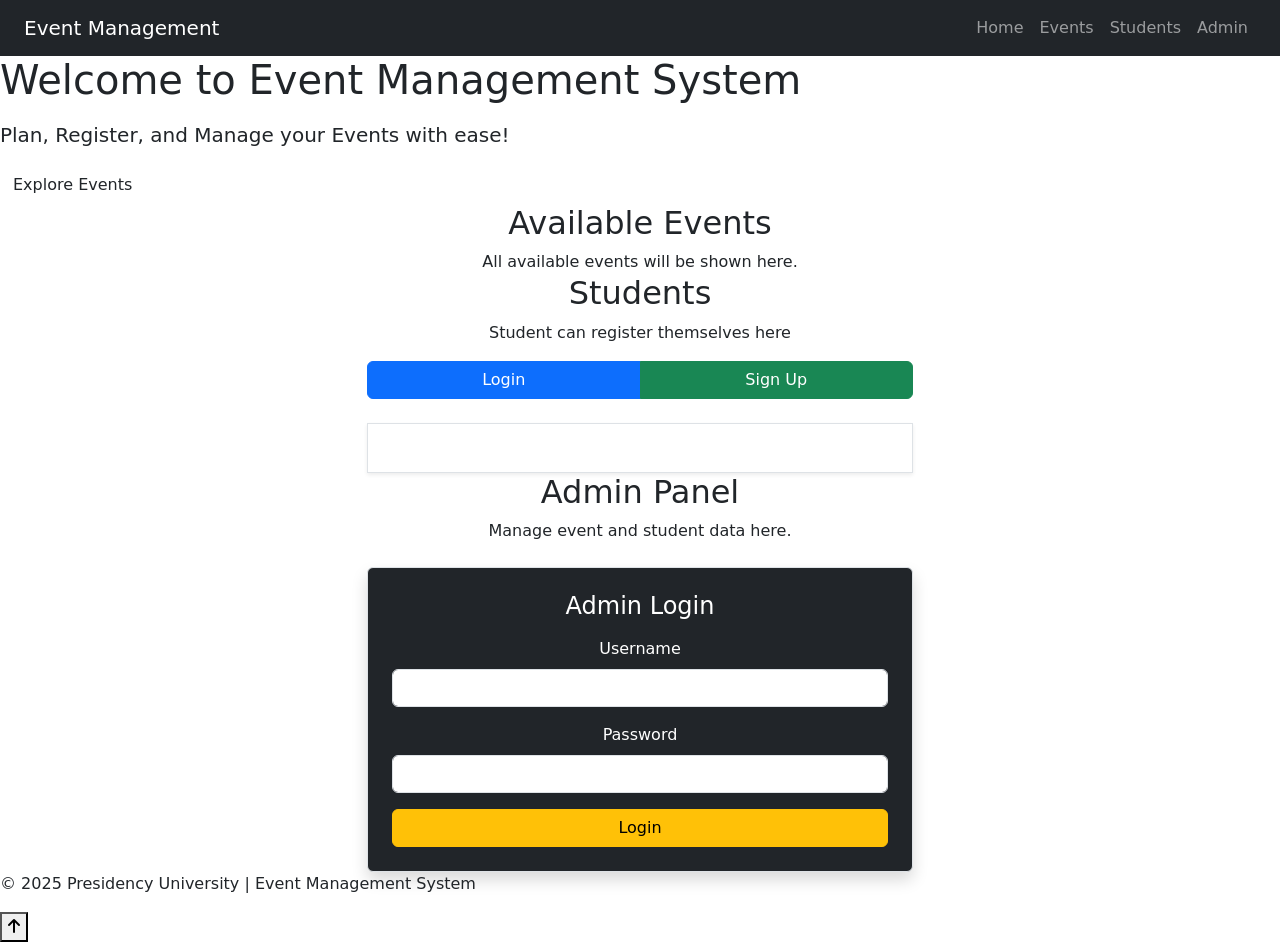
<file: src/main/resources/templates/index.html>
<!DOCTYPE html>
<html lang="en">
	
<head>
  <meta charset="UTF-8"/>
  <meta name="viewport" content="width=device-width, initial-scale=1.0"/>
  <title>Event Management - Presidency University</title>
  <link rel="stylesheet" href="https://cdn.jsdelivr.net/npm/bootstrap@5.3.0/dist/css/bootstrap.min.css"/>
  <link rel="stylesheet" href="https://cdnjs.cloudflare.com/ajax/libs/font-awesome/6.0.0/css/all.min.css"/>
  <link rel="stylesheet" th:href="@{/css/index.css}">
</head>

<body>

	<!-- Navbar -->
	<nav class="navbar navbar-expand-lg navbar-dark sticky-top bg-dark">
	  <div class="container-fluid px-4">
	    <!-- Brand to left -->
	    <a class="navbar-brand me-auto" href="#">Event Management</a>

	    <!-- Toggler for mobile -->
	    <button class="navbar-toggler" type="button" data-bs-toggle="collapse" data-bs-target="#navbarNav">
	      <span class="navbar-toggler-icon"></span>
	    </button>

	    <!-- Nav items to right -->
	    <div class="collapse navbar-collapse justify-content-end" id="navbarNav">
	      <ul class="navbar-nav">
	        <li class="nav-item"><a class="nav-link" href="#home">Home</a></li>
	        <li class="nav-item"><a class="nav-link" href="#events">Events</a></li>
	        <li class="nav-item"><a class="nav-link" href="#students">Students</a></li>
	        <li class="nav-item"><a class="nav-link" href="#admin">Admin</a></li>
	      </ul>
	    </div>
	  </div>
	</nav>

  <!-- HOME -->
  <section id="home" class="hero">
    <h1>Welcome to Event Management System</h1>
    <p class="lead mt-3">Plan, Register, and Manage your Events with ease!</p>
    <a href="#events" class="btn btn-custom">Explore Events</a>
  </section>

  <!-- EVENTS -->
  <section id="events">
    <div class="container text-center">
      <h2>Available Events</h2>
      <p class="mb-4">All available events will be shown here.</p>
      <div class="row g-4 justify-content-center" id="eventCardsContainer">
        <!-- Dynamic event cards will be loaded here -->
      </div>
    </div>
  </section>

  <!-- STUDENTS -->
    <section id="students">
      <div class="container text-center">
        <h2>Students</h2>
        <p>Student can register themselves here</p>
        
        <!-- Main Container for Login/Signup Options -->
        <div class="row justify-content-center">
          <div class="col-md-8 col-lg-6">
            <!-- Options to choose Login or Signup -->
            <div class="btn-group w-100 mb-4" role="group" aria-label="Login or SignUp">
              <button type="button" class="btn btn-primary w-50" id="loginBtn">Login</button>
              <button type="button" class="btn btn-success w-50" id="signupBtn">Sign Up</button>
            </div>
            
            <!-- Container for Forms -->
            <div id="formContainer" class="border p-4 shadow-sm">
              <!-- Login Form -->
              <div id="loginForm" class="form-section d-none">
                <h3>Login</h3>
                <form id="loginFormElement">
                  <div class="mb-3">
                    <label for="loginRegistrationID" class="form-label">Registration ID</label>
                    <input type="text" class="form-control" id="loginRegistrationID" name="registrationId" required>
                  </div>
                  <div class="mb-3">
                    <label for="loginPassword" class="form-label">Password</label>
                    <input type="password" class="form-control" id="loginPassword" name="password" required>
                  </div>
                  <button type="submit" class="btn btn-primary">Login</button>
                </form>
                <div id="loginMessage" class="message"></div>
              </div>

              <!-- Sign Up Form -->
              <div id="signupForm" class="form-section d-none">
                <h3>Sign Up</h3>
                <form id="signupFormElement">
                  <div class="mb-3">
                    <label for="signupRegistrationID" class="form-label">Registration ID</label>
                    <input type="text" class="form-control" id="signupRegistrationID" name="registrationId" required>
                  </div>
                  <div class="mb-3">
                    <label for="signupEmail" class="form-label">Email</label>
                    <input type="email" class="form-control" id="signupEmail" name="email" required>
                  </div>
                  <div class="mb-3">
                    <label for="signupPassword" class="form-label">Password</label>
                    <input type="password" class="form-control" id="signupPassword" name="password" required>
                  </div>
                  <div class="mb-3">
                    <label for="signupConfirmPassword" class="form-label">Confirm Password</label>
                    <input type="password" class="form-control" id="signupConfirmPassword" name="confirmPassword" required>
                  </div>
                  <button type="submit" class="btn btn-success">Sign Up</button>
                </form>
                <div id="signupMessage" class="message"></div>
              </div>
            </div>
          </div>
        </div>
      </div>
    </section>

  <!-- ADMIN -->
  <section id="admin">
    <div class="container text-center">
      <h2>Admin Panel</h2>
      <p>Manage event and student data here.</p>

	  <!-- Admin Login Form -->
	  <div class="row justify-content-center mt-4">
	    <div class="col-md-6">
	      <div id="adminLoginContainer" class="border p-4 rounded bg-dark text-white shadow">
	        <h4 class="mb-3">Admin Login</h4>
	        <form id="adminLoginForm">
	          <div class="mb-3">
	            <label for="adminUsername" class="form-label">Username</label>
	            <input type="text" class="form-control" id="adminUsername" required />
	          </div>
	          <div class="mb-3">
	            <label for="adminPassword" class="form-label">Password</label>
	            <input type="password" class="form-control" id="adminPassword" required />
	          </div>
	          <button type="submit" class="btn btn-warning w-100">Login</button>
	        </form>
	        <div id="adminLoginError" class="text-danger mt-3 d-none">Invalid credentials. Please try again.</div>
	      </div>
	    </div>
	  </div>
        </div>
      </div>
    </div>
  </section>
  
  <!-- Footer -->
  <footer>
    <p>&copy; 2025 Presidency University | Event Management System</p>
  </footer>

  <!-- Scroll Up Button -->
  <button id="scrollUpBtn" title="Scroll Up">
    <i class="fas fa-arrow-up"></i>
  </button>

  <script src="https://cdn.jsdelivr.net/npm/bootstrap@5.3.0/dist/js/bootstrap.bundle.min.js"></script>
  <script th:src="@{/js/index.js}"></script>
</body>
</html>
</file>
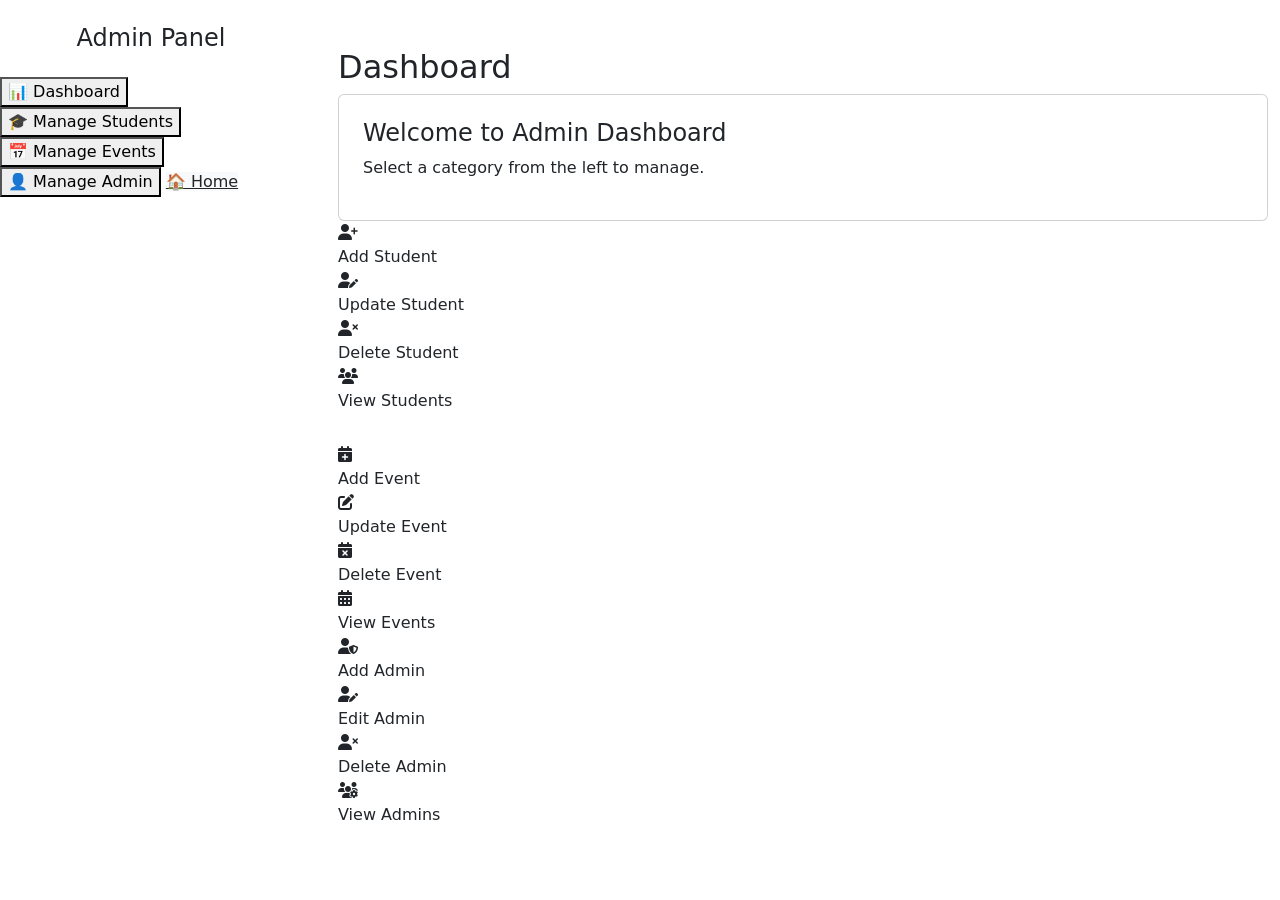
<file: src/main/resources/templates/admin.html>
<!DOCTYPE html>
<html lang="en">
	
<head>
  <meta charset="UTF-8" />
  <meta name="viewport" content="width=device-width, initial-scale=1.0"/>
  <title>Admin Dashboard - Event Management</title>
  <link href="https://cdn.jsdelivr.net/npm/bootstrap@5.3.0/dist/css/bootstrap.min.css" rel="stylesheet"/>
  <link href="https://cdnjs.cloudflare.com/ajax/libs/font-awesome/6.5.0/css/all.min.css" rel="stylesheet"/>
  <link rel="stylesheet" th:href="@{/css/admin.css}">
</head>

<body>

<scriptdiv class="container-fluid">
  <div class="row">
    <!-- Sidebar -->
    <div class="col-md-3 sidebar">
      <h4 class="text-center mb-4">Admin Panel</h4>
      <button class="nav-btn active" data-section="dashboard">📊 Dashboard</button>
      <button class="nav-btn" data-section="students">🎓 Manage Students</button>
      <button class="nav-btn" data-section="events">📅 Manage Events</button>
      <button class="nav-btn" data-section="admins">👤 Manage Admin</button>
      <a href="/index" class="nav-btn text-center bg-light text-dark mt-4">🏠 Home</a>
    </div>

    <!-- Main Content -->
    <div class="col-md-9 p-4">
      <h2 id="sectionTitle">Dashboard</h2>

      <!-- Dashboard Section -->
      <div class="content-section active" id="dashboard">
        <div class="card p-4">
          <h4>Welcome to Admin Dashboard</h4>
          <p>Select a category from the left to manage.</p>
        </div>
      </div>
	  
	  <!--<div id="dashboardStudentContainer">
	  <div class="container">
	      <h1>Admin Dashboard: View Registered Students</h1>

	      <label for="eventSelect" class="form-label fw-semibold">Select Event</label>
	      <select id="eventSelect" aria-label="Select an event">
	        <option value="" disabled selected>Select an event</option>
	      </select>

	      <div id="studentsContainer">
	        Student table will be rendered here
	      </div>
	    </div>
	  </div>-->
	  
	  
	  <!-- Student Section -->
	  <div class="content-section" id="students">
	    <div class="card-container">
	      <div class="action-card" onclick="showsection('addStudentForm')">
	        <i class="fas fa-user-plus"></i>
	        <div>Add Student</div>
	      </div>
	      <div class="action-card" onclick="showsection('updateStudentForm')">
	        <i class="fas fa-user-edit"></i>
	        <div>Update Student</div>
	      </div>
	      <div class="action-card" onclick="showsection('deleteStudentForm')">
	        <i class="fas fa-user-times"></i>
	        <div>Delete Student</div>
	      </div>
	      <div class="action-card" onclick="showsection('viewStudentSection'); viewStudents();">
	        <i class="fas fa-users"></i>
	        <div>View Students</div>
	      </div>
	    </div>

		<!-- WHITESPACE: Forms and Results Section -->
		<div id="studentFormsContainer" style="margin-top: 30px;">

		  <!-- Add Student -->
		  <div id="addStudentForm" class="student-form" style="display: none;">
		    <h3>Add Student</h3>
		    <form onsubmit="submitStudent(event, 'add')">
		      <input type="text" id="addRegId" placeholder="Registration ID" required><br>
		      <input type="email" id="addEmail" placeholder="Email" required><br>
		      <input type="password" id="addPassword" placeholder="Password" required><br>
		      <button type="submit">Add Student</button>
		    </form>
		  </div>

		  <!-- Update Student Form -->
		  <div id="updateStudentForm" class="student-form" style="display:none;">
		    <h3>Update Student</h3>
		    <form onsubmit="submitStudent(event, 'update')">
		      <select id="updateSelect" onchange="fillUpdateFields()" class="form-select mb-2"></select>
		      <input type="text" id="updateRegId" placeholder="Registration ID" name="registrationId" required class="form-control mb-2"/>
		      <input type="email" id="updateEmail" placeholder="Email" name="email" required class="form-control mb-2"/>
		      <input type="password" id="updatePassword" placeholder="Password" name="password" required class="form-control mb-2"/>
		      <button type="submit" class="btn btn-primary">Update Student</button>
		    </form>
		  </div>

		  <!-- Delete Student Form -->
		  <div id="deleteStudentForm" class="student-form" style="display:none;">
		    <h3>Delete Student</h3>
		    <form onsubmit="submitStudent(event, 'delete')">
		      <select id="deleteRegId" class="form-select mb-2"></select><br>
		      <button type="submit" class="btn btn-danger">Delete Student</button>
		    </form>
		  </div>

		  <!-- View Students -->
		  <div id="viewStudentSection" class="student-form" style="display: none;">
		    <h3>Student List</h3>

		    <!-- Search box -->
		    <input
		      type="text"
		      id="studentSearch"
		      placeholder="Search by Registration ID or Email"
		      onkeyup="filterStudents()"
		      class="form-control mb-3"
		      style="max-width: 400px;"
		    />

		    <table class="table table-bordered" id="studentTable">
		      <thead class="table-dark">
		        <tr>
		          <th>Registration ID</th>
		          <th>Email</th>
		          <th>Password</th>
		        </tr>
		      </thead>
		      <tbody></tbody>
		    </table>
		  </div>
</div>
		</div>

		<!-- Event Section -->
		<div class="content-section" id="events">
		  <div class="card-container">
		    <div class="action-card" onclick="toggleAddEventForm()">
		      <i class="fas fa-calendar-plus"></i>
		      <div>Add Event</div>
		    </div>
		    <div class="action-card" onclick="toggleUpdateEventForm()">
		      <i class="fas fa-pen-to-square"></i>
		      <div>Update Event</div>
		    </div>
		    <div class="action-card" onclick="toggleDeleteEventForm()">
		      <i class="fas fa-calendar-times"></i>
		      <div>Delete Event</div>
		    </div>
		    <div class="action-card" onclick="toggleViewEventForm()">
		      <i class="fas fa-calendar-alt"></i>
		      <div>View Events</div>
		    </div>
		  </div>
		</div>

		<!-- Improved Add Event Form -->
		<div id="add-event-form" class="p-4 bg-white rounded shadow-sm" style="display: none;">
		  <h3 class="mb-4 text-primary">Add New Event</h3>
		  <form id="eventForm" novalidate>
		    <div class="mb-3">
		      <label for="eventName" class="form-label fw-semibold">Event Name</label>
		      <input type="text" class="form-control" id="eventName" name="eventName" placeholder="Enter event name" required />
		    </div>

		    <div class="row">
		      <div class="mb-3 col-md-6">
		        <label for="eventDate" class="form-label fw-semibold">Event Date</label>
		        <input type="date" class="form-control" id="eventDate" name="eventDate" required />
		      </div>
		      <div class="mb-3 col-md-6">
		        <label for="eventTime" class="form-label fw-semibold">Event Time</label>
		        <input type="time" class="form-control" id="eventTime" name="eventTime" required />
		      </div>
		    </div>

		    <div class="mb-3">
		      <label for="eventPlace" class="form-label fw-semibold">Event Place</label>
		      <input type="text" class="form-control" id="eventPlace" name="eventPlace" placeholder="Enter venue/location" required />
		    </div>

		    <div class="mb-3">
		      <label for="eventDescription" class="form-label fw-semibold">Event Description</label>
		      <textarea class="form-control" id="eventDescription" name="eventDescription" rows="4" placeholder="Describe the event" required></textarea>
		    </div>

		    <div class="mb-4">
		      <label for="eventImage" class="form-label fw-semibold">Event Image URL / Base64</label>
		      <input type="text" class="form-control" id="eventImage" name="eventImage" placeholder="Paste image URL or base64 string" required />
		    </div>

		    <button type="submit" class="btn btn-primary px-4 py-2 fw-bold">
		      <i class="fas fa-plus-circle me-2"></i> Add Event
		    </button>
		  </form>
		</div>

		<!-- Update Event Form -->
		<div id="update-event-form" class="p-4 bg-white rounded shadow-sm mt-4" style="display: none;">
		  <h3 class="mb-4 text-warning">Update Event</h3>
		  <form id="updateForm">
		    <div class="mb-3">
		      <label for="updateEventSelect" class="form-label fw-semibold">Select Event</label>
		      <select id="updateEventSelect" class="form-select" required></select>
		    </div>

		    <div class="mb-3">
		      <label for="updateEventName" class="form-label fw-semibold">Event Name</label>
		      <input type="text" class="form-control" id="updateEventName" required />
		    </div>
		    <div class="row">
		      <div class="mb-3 col-md-6">
		        <label for="updateEventDate" class="form-label fw-semibold">Event Date</label>
		        <input type="date" class="form-control" id="updateEventDate" required />
		      </div>
		      <div class="mb-3 col-md-6">
		        <label for="updateEventTime" class="form-label fw-semibold">Event Time</label>
		        <input type="time" class="form-control" id="updateEventTime" required />
		      </div>
		    </div>
		    <div class="mb-3">
		      <label for="updateEventPlace" class="form-label fw-semibold">Event Place</label>
		      <input type="text" class="form-control" id="updateEventPlace" required />
		    </div>
		    <div class="mb-3">
		      <label for="updateEventDescription" class="form-label fw-semibold">Event Description</label>
		      <textarea class="form-control" id="updateEventDescription" rows="4" required></textarea>
		    </div>
		    <div class="mb-4">
		      <label for="updateEventImage" class="form-label fw-semibold">Event Image</label>
		      <input type="text" class="form-control" id="updateEventImage" required />
		    </div>

		    <button type="submit" class="btn btn-warning fw-bold">
		      <i class="fas fa-pen-to-square me-2"></i> Update Event
		    </button>
		  </form>
		</div>

		<!-- Delete Event Form -->
		<div id="delete-event-form" class="p-4 bg-white rounded shadow-sm mt-4" style="display: none;">
		  <h3 class="mb-4 text-danger">Delete Event</h3>
		  <form id="deleteForm">
		    <div class="mb-3">
		      <label for="deleteEventSelect" class="form-label fw-semibold">Select Event to Delete</label>
		      <select id="deleteEventSelect" class="form-select" required></select>
		    </div>
		    <button type="submit" class="btn btn-danger fw-bold">
		      <i class="fas fa-trash-alt me-2"></i> Delete Event
		    </button>
		  </form>
		</div>

		<!-- View All Events Table -->
		<div id="view-event-form" class="p-4 bg-white rounded shadow-sm mt-4" style="display: none;">
		  <h3 class="mb-4 text-primary">All Events</h3>
		  <div class="table-responsive">
		    <table class="table table-striped table-bordered">
		      <thead class="table-dark">
		        <tr>
		          <th>Event Name</th>
		          <th>Date</th>
		          <th>Time</th>
		          <th>Place</th>
		          <th>Description</th>
		        </tr>
		      </thead>
		      <tbody id="eventsTableBody"></tbody>
		    </table>
		  </div>
		</div>
			
				<!-- Admin Section -->
				<div class="content-section" id="admins">
				  <div class="card-container">
				    <div class="action-card" onclick="showSection('add')">
				      <i class="fas fa-user-shield"></i>
				      <div>Add Admin</div>
				    </div>
				    <div class="action-card" onclick="showSection('edit')">
				      <i class="fas fa-user-edit"></i>
				      <div>Edit Admin</div>
				    </div>
				    <div class="action-card" onclick="showSection('delete')">
				      <i class="fas fa-user-times"></i>
				      <div>Delete Admin</div>
				    </div>
					<div class="action-card" onclick="showSection('viewAdmins')">
					  <i class="fas fa-users-cog"></i>
					  <div>View Admins</div>
					</div>
				  </div>

				  <!-- Inline Forms Section -->
				    <div id="adminForms">
				      <!-- Add Admin Form -->
				      <form id="addForm" class="d-none" onsubmit="addAdmin(event)">
				        <h5>Add Admin</h5>
				        <div class="row g-2 mb-2">
				          <div class="col"><input required class="form-control" placeholder="User ID" id="addUserId"></div>
				          <div class="col"><input required class="form-control" placeholder="Name" id="addName"></div>
				          <div class="col"><input required class="form-control" placeholder="Department" id="addDept"></div>
				          <div class="col"><input required class="form-control" type="password" placeholder="Password" id="addPassword"></div>
				          <div class="col-auto"><button class="btn btn-primary" type="submit">Add</button></div>
				        </div>
				      </form>

				      <!-- Edit Admin Form -->
				      <form id="editForm" class="d-none" onsubmit="editAdmin(event)">
				        <h5>Edit Admin</h5>
				        <div class="row g-2 mb-2">
				          <div class="col">
				            <select id="editUserIdDropdown" class="form-select" required>
				              <option value="" disabled selected>Select Admin</option>
				            </select>
				          </div>
				          <div class="col"><input required class="form-control" placeholder="Updated Name" id="editName"></div>
				          <div class="col"><input required class="form-control" placeholder="Updated Department" id="editDept"></div>
				          <div class="col"><input required class="form-control" type="password" placeholder="New Password" id="editPassword"></div>
				          <div class="col-auto"><button class="btn btn-success" type="submit">Update</button></div>
				        </div>
				      </form>

				      <!-- Delete Admin Form -->
				      <form id="deleteAForm" class="d-none" onsubmit="deleteAdmin(event)">
				        <h5>Delete Admin</h5>
				        <div class="row g-2 mb-2">
				          <div class="col">
				            <select id="deleteUserIdDropdown" class="form-select" required>
				              <option value="" disabled selected>Select Admin to Delete</option>
				            </select>
				          </div>
				          <div class="col-auto"><button class="btn btn-danger" type="submit">Delete</button></div>
				        </div>
				      </form>
				    

					<!-- Admin Table Section -->
					<div id="viewAdminsSection" class="d-none">
					  <h5 class="mt-4">Admin List</h5>
					  <table class="table table-bordered table-striped" id="adminTable">
					    <thead>
					      <tr>
					        <th>User ID</th>
					        <th>Name</th>
					        <th>Department</th>
					      </tr>
					    </thead>
					    <tbody></tbody>
					  </table>
					</div>
			</div>
		</div>
</div>

<!-- Toast Container -->
<div class="position-fixed bottom-0 end-0 p-3" style="z-index: 1055">
  <div id="toastMessage" class="toast align-items-center text-bg-success border-0" role="alert" aria-live="assertive" aria-atomic="true">
    <div class="d-flex">
      <div class="toast-body" id="toastBody">Success message here</div>
      <button type="button" class="btn-close btn-close-white me-2 m-auto" data-bs-dismiss="toast" aria-label="Close"></button>
    </div>
  </div>
</div>

<script src="https://code.jquery.com/jquery-3.5.1.slim.min.js"></script>
<script src="https://cdn.jsdelivr.net/npm/bootstrap@5.3.0/dist/js/bootstrap.bundle.min.js"></script>
<script th:src="@{/js/admin.js}"></script>
</body>
</html>
</file>
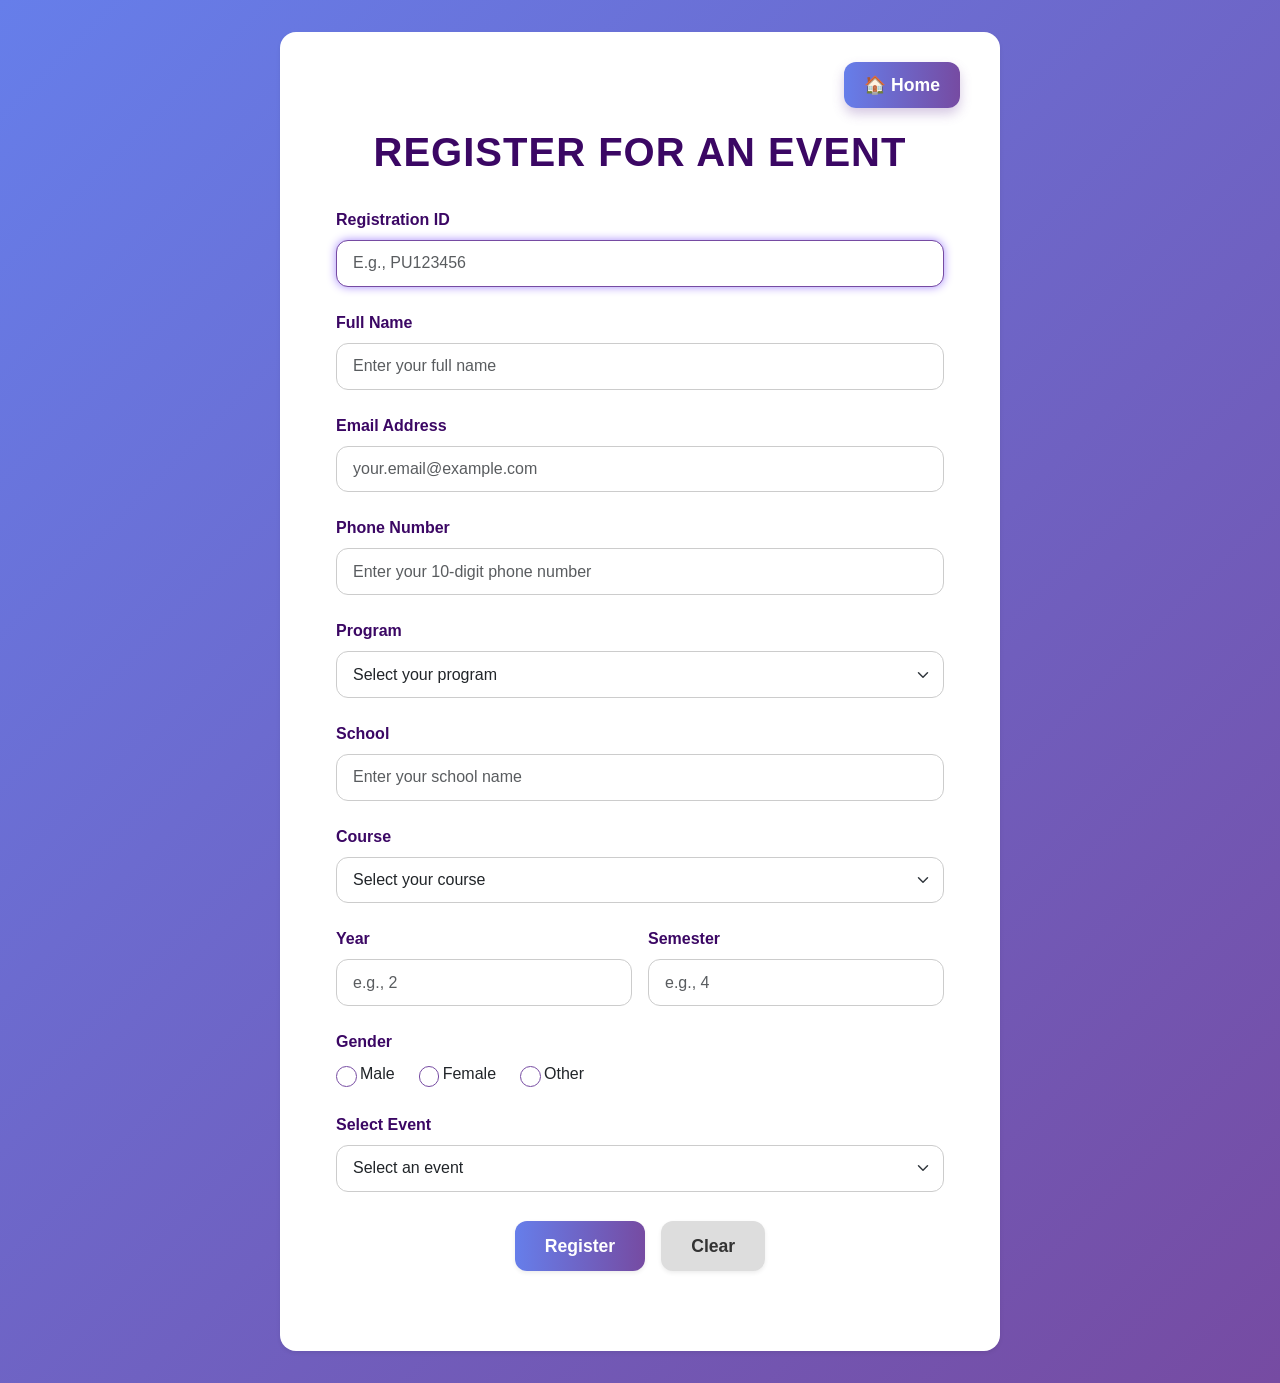
<file: event_management_system/src/main/resources/templates/event_registration.html>
<!DOCTYPE html>
<html lang="en">
<head>
  <meta charset="UTF-8" />
  <title>Event Registration | Presidency University</title>
  <meta name="viewport" content="width=device-width, initial-scale=1" />

  <!-- Bootstrap CSS -->
  <link href="https://cdn.jsdelivr.net/npm/bootstrap@5.3.0/dist/css/bootstrap.min.css" rel="stylesheet" />

  <style>
    body {
      background: linear-gradient(135deg, #667eea, #764ba2);
      min-height: 100vh;
      display: flex;
      justify-content: center;
      align-items: center;
      font-family: 'Segoe UI', Tahoma, Geneva, Verdana, sans-serif;
      padding: 2rem;
    }

    .container {
      max-width: 720px;
      background: #fff;
      border-radius: 1rem;
      box-shadow: 0 15px 35px rgba(0,0,0,0.2);
      padding: 3rem 3.5rem;
      transition: box-shadow 0.3s ease-in-out;
      position: relative;
    }

    .container:hover {
      box-shadow: 0 25px 50px rgba(0,0,0,0.3);
    }

    h2 {
      font-weight: 900;
      font-size: 2.5rem;
      text-align: center;
      margin-bottom: 2rem;
      color: #3b0764;
      letter-spacing: 1px;
      text-transform: uppercase;
    }

    .form-label {
      font-weight: 600;
      color: #3b0764;
    }

    .form-control,
    .form-select {
      border-radius: 12px;
      border: 1.5px solid #ccc;
      padding: 0.65rem 1rem;
      font-size: 1rem;
      transition: border-color 0.3s ease, box-shadow 0.3s ease;
    }

    .form-control:focus,
    .form-select:focus {
      border-color: #764ba2;
      box-shadow: 0 0 10px #a78bfa;
      outline: none;
    }

    .gender-options {
      display: flex;
      gap: 1.5rem;
      margin-top: 0.4rem;
    }

    .form-check-input {
      width: 1.3em;
      height: 1.3em;
      cursor: pointer;
      border: 1.5px solid #764ba2;
      transition: background-color 0.3s ease, border-color 0.3s ease;
    }

    .form-check-input:checked {
      background-color: #764ba2;
      border-color: #764ba2;
    }

    .btn-success,
    .btn-secondary {
      border-radius: 12px;
      padding: 12px 30px;
      font-weight: 700;
      font-size: 1.1rem;
      transition: background-color 0.3s ease;
      box-shadow: 0 6px 12px rgba(118, 75, 162, 0.3);
      border: none;
    }

    .btn-success {
      background: linear-gradient(90deg, #667eea 0%, #764ba2 100%);
      color: #fff;
    }

    .btn-success:hover {
      background: linear-gradient(90deg, #764ba2 0%, #667eea 100%);
      box-shadow: 0 8px 18px rgba(118, 75, 162, 0.5);
    }

    .btn-secondary {
      background: #ddd;
      color: #333;
    }

    .btn-secondary:hover {
      background: #bbb;
      color: #222;
    }

    .button-group {
      display: flex;
      gap: 1rem;
      margin-top: 1.8rem;
      justify-content: center;
    }

    #responseMessage {
      margin-top: 2rem;
      font-weight: 600;
      font-size: 1.1rem;
      text-align: center;
    }

    .home-btn {
      position: absolute;
      top: 30px;
      right: 40px;
      z-index: 10;
      padding: 10px 20px;
      border-radius: 12px;
      font-weight: 700;
      font-size: 1.1rem;
      background: linear-gradient(90deg, #667eea 0%, #764ba2 100%);
      color: #fff;
      box-shadow: 0 6px 12px rgba(118, 75, 162, 0.3);
      transition: background 0.3s ease, box-shadow 0.3s ease;
      border: none;
      text-decoration: none;
    }

    .home-btn:hover {
      background: linear-gradient(90deg, #764ba2 0%, #667eea 100%);
      box-shadow: 0 8px 18px rgba(118, 75, 162, 0.5);
      color: #fff;
    }

  </style>
</head>
<body>

  <div class="container shadow-sm">
    <a href="/index" class="home-btn">🏠 Home</a>
    <br><br>
    <h2>Register for an Event</h2>
    <form id="eventRegistrationForm" autocomplete="on">
		
		<div class="mb-4">
		    <label for="registrationId" class="form-label">Registration ID</label>
		    <input type="text" class="form-control" id="registrationId" name="registrationId" placeholder="E.g., PU123456" required autofocus/>
		</div>
		
      <div class="mb-4">
        <label for="studentName" class="form-label">Full Name</label>
        <input type="text" class="form-control" id="name" name="name" placeholder="Enter your full name" required />
      </div>

      <div class="mb-4">
        <label for="email" class="form-label">Email Address</label>
        <input type="email" class="form-control" id="email" name="collegeMailId" placeholder="your.email@example.com" required />
      </div>
	  
	  <div class="mb-4">
	    <label for="phone" class="form-label">Phone Number</label>
	    <input type="tel" class="form-control" id="phone" name="phone" pattern="\d{10}" placeholder="Enter your 10-digit phone number" required />
	  </div>
	  
      <div class="mb-4">
        <label for="program" class="form-label">Program</label>
        <select class="form-select" id="program" name="program" required>
          <option value="" disabled selected>Select your program</option>
          <option value="BBA">BBA</option>
          <option value="BSc Computer Science">BSc Computer Science</option>
          <option value="BA Economics">BA Economics</option>
          <option value="MBA">MBA</option>
          <option value="MSc Physics">MSc Physics</option>
        </select>
      </div>
	  
	  <div class="mb-4">
	  	  	  	 <label for="school" class="form-label">School</label>
	  	  	  	 <input type="text" class="form-control" id="school" name="school" placeholder="Enter your school name" required />
	  	  	  </div>
	  
      <div class="mb-4">
        <label for="department" class="form-label">Course</label>
        <select class="form-select" id="department" name="department" required>
          <option value="" disabled selected>Select your course</option>
          <option value="Marketing">Marketing</option>
          <option value="Finance">Finance</option>
          <option value="Computer Networks">Computer Networks</option>
          <option value="Microeconomics">Microeconomics</option>
          <option value="Thermodynamics">Thermodynamics</option>
        </select>
      </div>

      <div class="row mb-4 g-3">
        <div class="col-md-6">
          <label for="year" class="form-label">Year</label>
          <input type="number" min="1" max="10" class="form-control" id="year" name="year" placeholder="e.g., 2" required />
        </div>
        <div class="col-md-6">
          <label for="semester" class="form-label">Semester</label>
          <input type="number" min="1" max="12" class="form-control" id="semester" name="semester" placeholder="e.g., 4" required />
        </div>
      </div>

      <div class="mb-4">
        <label class="form-label d-block">Gender</label>
        <div class="gender-options">
          <div class="form-check">
            <input class="form-check-input" type="radio" name="gender" id="genderMale" value="Male" required />
            <label class="form-check-label" for="genderMale">Male</label>
          </div>
          <div class="form-check">
            <input class="form-check-input" type="radio" name="gender" id="genderFemale" value="Female" required />
            <label class="form-check-label" for="genderFemale">Female</label>
          </div>
          <div class="form-check">
            <input class="form-check-input" type="radio" name="gender" id="genderOther" value="Other" required />
            <label class="form-check-label" for="genderOther">Other</label>
          </div>
        </div>
      </div>

      <div class="mb-4">
        <label for="eventSelect" class="form-label">Select Event</label>
        <select class="form-select" id="eventSelect" name="eventName" required>
          <option value="" disabled selected>Select an event</option>
        </select>
      </div>

      <div class="button-group">
        <button type="submit" class="btn btn-success shadow-sm">Register</button>
        <button type="button" id="clearBtn" class="btn btn-secondary shadow-sm">Clear</button>
      </div>
    </form>

    <div id="responseMessage"></div>
  </div>

  <!-- Bootstrap JS + Popper -->
  <script src="https://cdn.jsdelivr.net/npm/bootstrap@5.3.0/dist/js/bootstrap.bundle.min.js"></script>

  <!-- JS to load events and handle form -->
  <script>
	document.addEventListener("DOMContentLoaded", () => {
	  fetch("http://localhost:8080/api/events/all")
	    .then((res) => res.json())
	    .then((events) => {
	      const select = document.getElementById("eventSelect");
	      select.innerHTML = `<option value="" disabled selected>Select an event</option>`;
	      events.forEach((event) => {
	        const option = document.createElement("option");
	        option.value = event.eventId; // Use eventId as value
	        option.textContent = event.eventName; // Use eventName as label
	        select.appendChild(option);
	      });
	    })
	    .catch((err) => {
	      console.error("Error fetching events:", err);
	    });

		document.getElementById("eventRegistrationForm").addEventListener("submit", function (e) {
		  e.preventDefault();

		  const formData = new FormData(this);
		  const data = Object.fromEntries(formData.entries());

		  // Get the selected event name
		  const eventSelect = document.getElementById("eventSelect");
		  data.eventName = eventSelect.options[eventSelect.selectedIndex].textContent;

		  fetch("http://localhost:8080/api/event-registration", {
		    method: "POST",
		    headers: {
		      "Content-Type": "application/json",
		    },
		    body: JSON.stringify(data),
		  })
		    .then((res) => {
		      if (!res.ok) throw new Error("Network response was not ok");
		      return res.json();
		    })
		    .then((student) => {
		      const responseDiv = document.getElementById("responseMessage");
		      responseDiv.textContent = `Registration successful! ID: ${student.registrationId}`;
		      responseDiv.className = "alert alert-success mt-4";
		    })
		    .catch((err) => {
		      const responseDiv = document.getElementById("responseMessage");
		      responseDiv.textContent = "Already registered with this ID";
		      responseDiv.className = "alert alert-danger mt-4";
		    });
		});


	  document.getElementById("clearBtn").addEventListener("click", () => {
	    document.getElementById("eventRegistrationForm").reset();
	    const responseDiv = document.getElementById("responseMessage");
	    responseDiv.textContent = "";
	    responseDiv.className = "";
	  });
	});

  </script>
</body>
</html>
</file>
